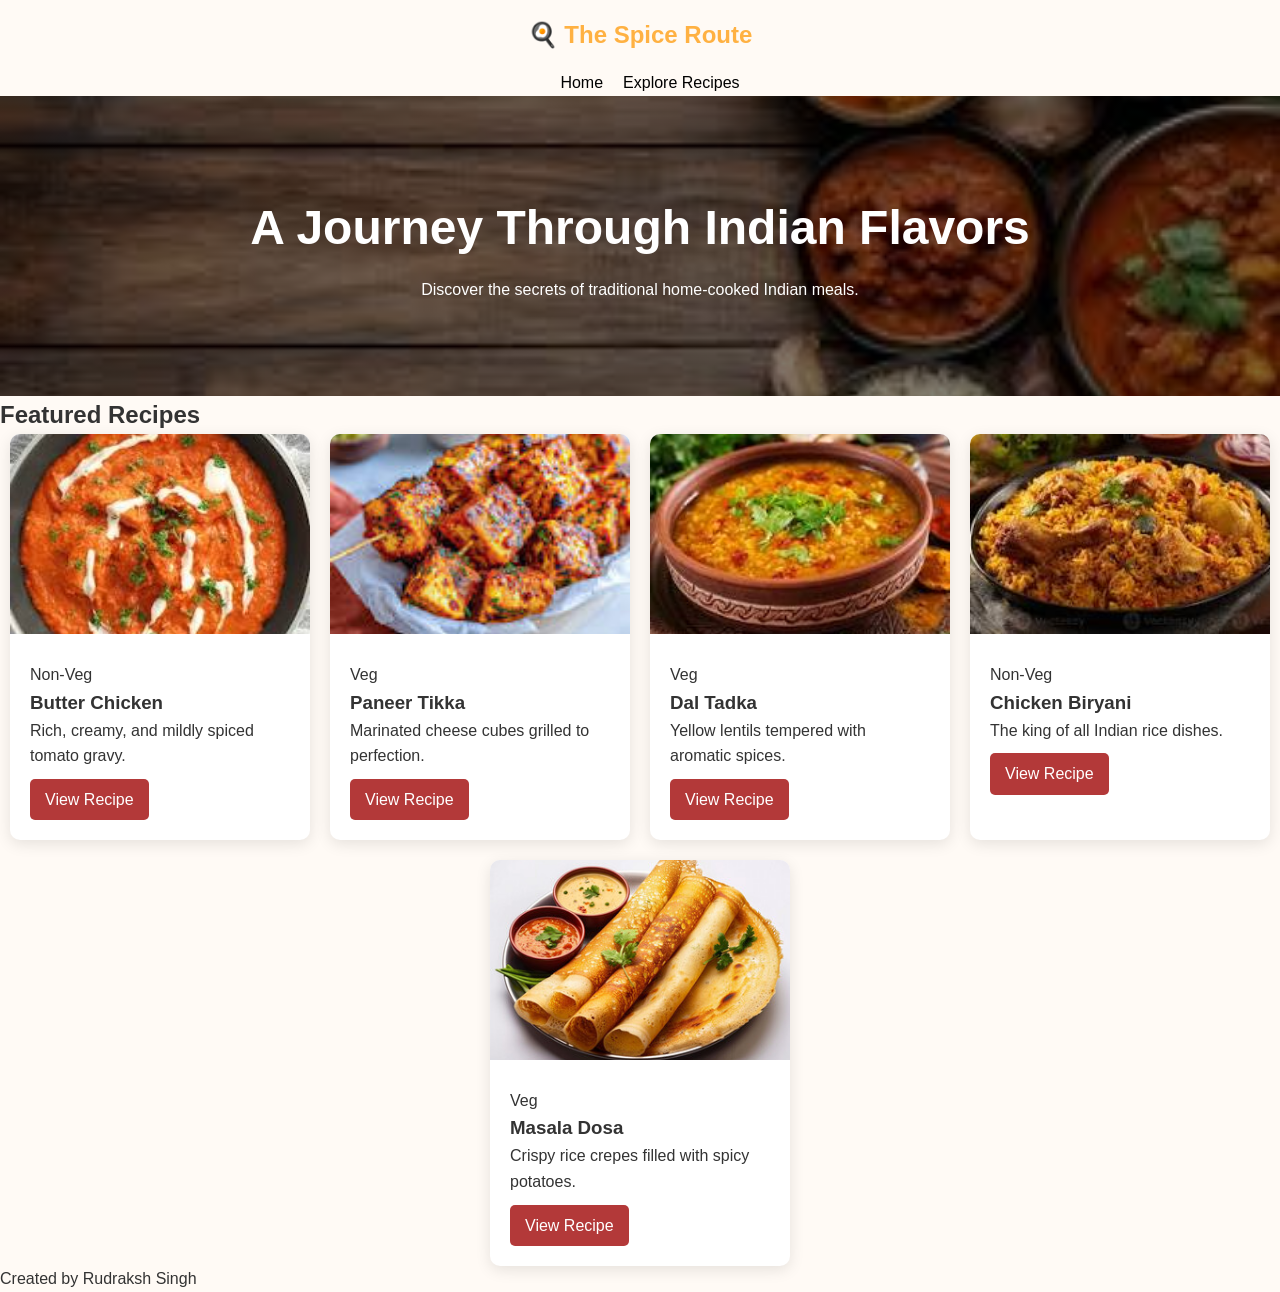
<file: index.html>
<!DOCTYPE html>
<html lang="en">
<head>
    <meta charset="UTF-8">
    <meta name="viewport" content="width=device-width, initial-scale=1.0">
    <title>The Spice Route | Authentic Indian Recipes</title>
    <link rel="stylesheet" href="css/layout.css">
</head>
<body>
    <header>
        <nav class="navbar">
            <div class="logo">🍳 The Spice Route</div>
            <ul class="nav-links">
                <li><a href="index.html">Home</a></li>
                <li><a href="#recipes">Explore Recipes</a></li>
            </ul>
        </nav>
    </header>

    <section class="hero">
        <h1>A Journey Through Indian Flavors</h1>
        <p>Discover the secrets of traditional home-cooked Indian meals.</p>
    </section>

    <main id="recipes" class="container">
        <h2 class="section-title">Featured Recipes</h2>
        <div class="recipe-grid">
            <div class="card">
                <img src="images/butter-chicken.jpeg" alt="Butter Chicken">
                <div class="card-body">
                    <span class="category-tag non-veg">Non-Veg</span>
                    <h3>Butter Chicken</h3>
                    <p>Rich, creamy, and mildly spiced tomato gravy.</p>
                    <a href="butter chicken.html" class="btn">View Recipe</a>
                </div>
            </div>
            <div class="card">
                <img src="images/paneer-tikka.jpeg" alt="Paneer Tikka">
                <div class="card-body">
                    <span class="category-tag veg">Veg</span>
                    <h3>Paneer Tikka</h3>
                    <p>Marinated cheese cubes grilled to perfection.</p>
                    <a href="paneer tikka.html" class="btn">View Recipe</a>
                </div>
            </div>
            <div class="card">
                <img src="images/dal-tadka.jpeg" alt="Dal Tadka">
                <div class="card-body">
                    <span class="category-tag veg">Veg</span>
                    <h3>Dal Tadka</h3>
                    <p>Yellow lentils tempered with aromatic spices.</p>
                    <a href="dal tadka.html" class="btn">View Recipe</a>
                </div>
            </div>
            <div class="card">
                <img src="images/chicken-biryani.jpeg" alt="Chicken Biryani">
                <div class="card-body">
                    <span class="category-tag non-veg">Non-Veg</span>
                    <h3>Chicken Biryani</h3>
                    <p>The king of all Indian rice dishes.</p>
                    <a href="chicken biryani.html" class="btn">View Recipe</a>
                </div>
            </div>
            <div class="card">
                <img src="images/masala-dosa.jpg" alt="Masala Dosa">
                <div class="card-body">
                    <span class="category-tag veg">Veg</span>
                    <h3>Masala Dosa</h3>
                    <p>Crispy rice crepes filled with spicy potatoes.</p>
                    <a href="masala dosa.html" class="btn">View Recipe</a>
                </div>
            </div>
        </div>
    </main>

    <footer>
        <p>Created by Rudraksh Singh</p>
    </footer>
</body>
</html>
</file>
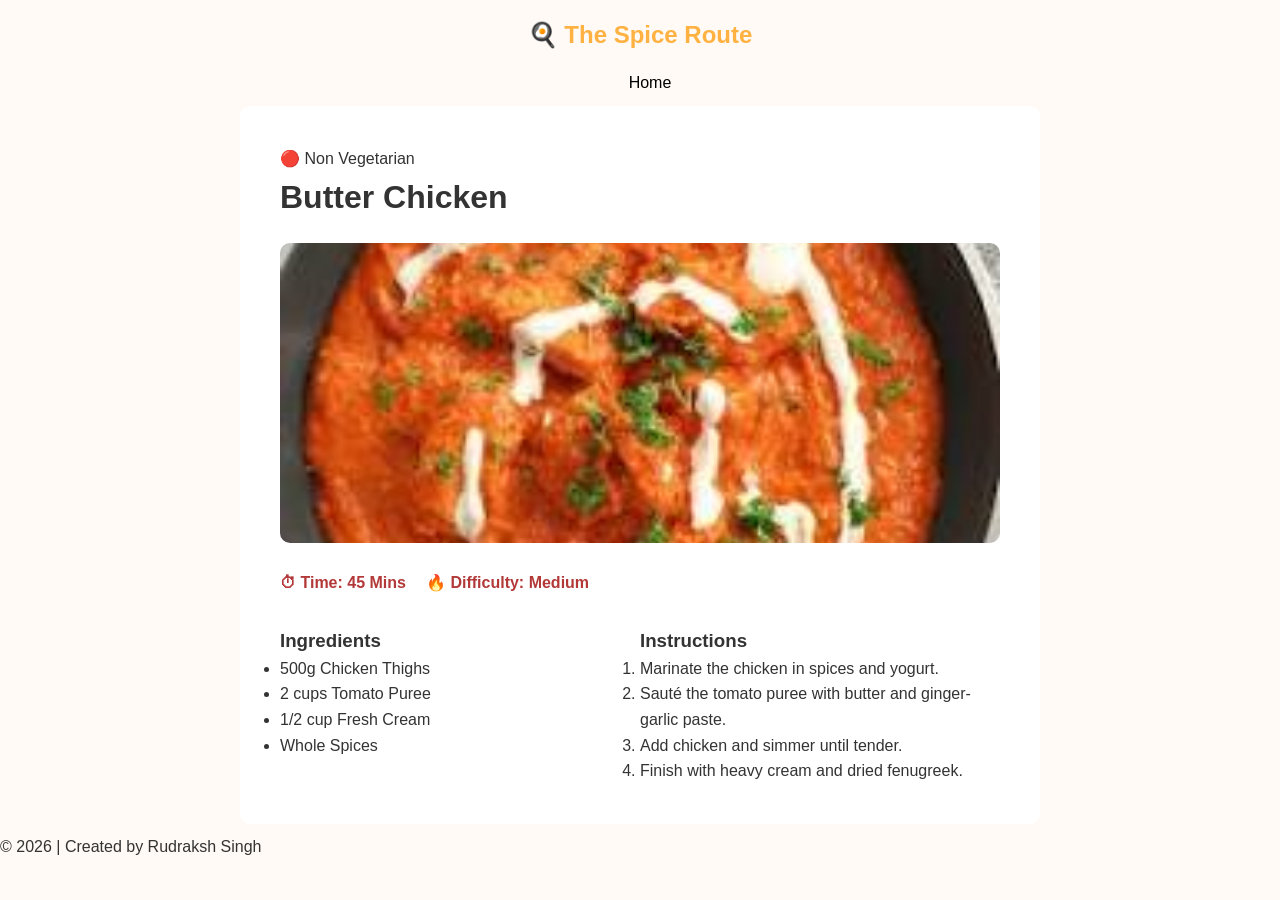
<file: butter chicken.html>
<!DOCTYPE html>
<html lang="en">
<head>
    <meta charset="UTF-8">
    <meta name="viewport" content="width=device-width, initial-scale=1.0">
    <title>Recipe Detail | The Spice Route</title>
    <link rel="stylesheet" href="css/layout.css">
</head>
<body>
    <nav class="navbar">
        <div class="logo">🍳 The Spice Route</div>
        <ul class="nav-links">
            <li><a href="index.html">Home</a></li>
        </ul>
    </nav>

    <main class="recipe-content">
		<span>&#128308; Non Vegetarian</span>
        <h1>Butter Chicken</h1>
        <img src="images/butter-chicken.jpeg" alt="Dish" class="recipe-header-img">
        
        <div class="recipe-meta">
            <span>⏱ Time: 45 Mins</span>
            <span>🔥 Difficulty: Medium</span>
        </div>

        <div class="recipe-sections">
            <section class="ingredients">
                <h3>Ingredients</h3>
                <ul>
                    <li>500g Chicken Thighs</li>
                    <li>2 cups Tomato Puree</li>
                    <li>1/2 cup Fresh Cream</li>
                    <li>Whole Spices</li>
                </ul>
            </section>

            <section class="instructions">
                <h3>Instructions</h3>
                <ol>
                    <li>Marinate the chicken in spices and yogurt.</li>
                    <li>Sauté the tomato puree with butter and ginger-garlic paste.</li>
                    <li>Add chicken and simmer until tender.</li>
                    <li>Finish with heavy cream and dried fenugreek.</li>
                </ol>
            </section>
        </div>
    </main>

    <footer><p>© 2026 | Created by Rudraksh Singh</p></footer>
</body>
</html>
</file>
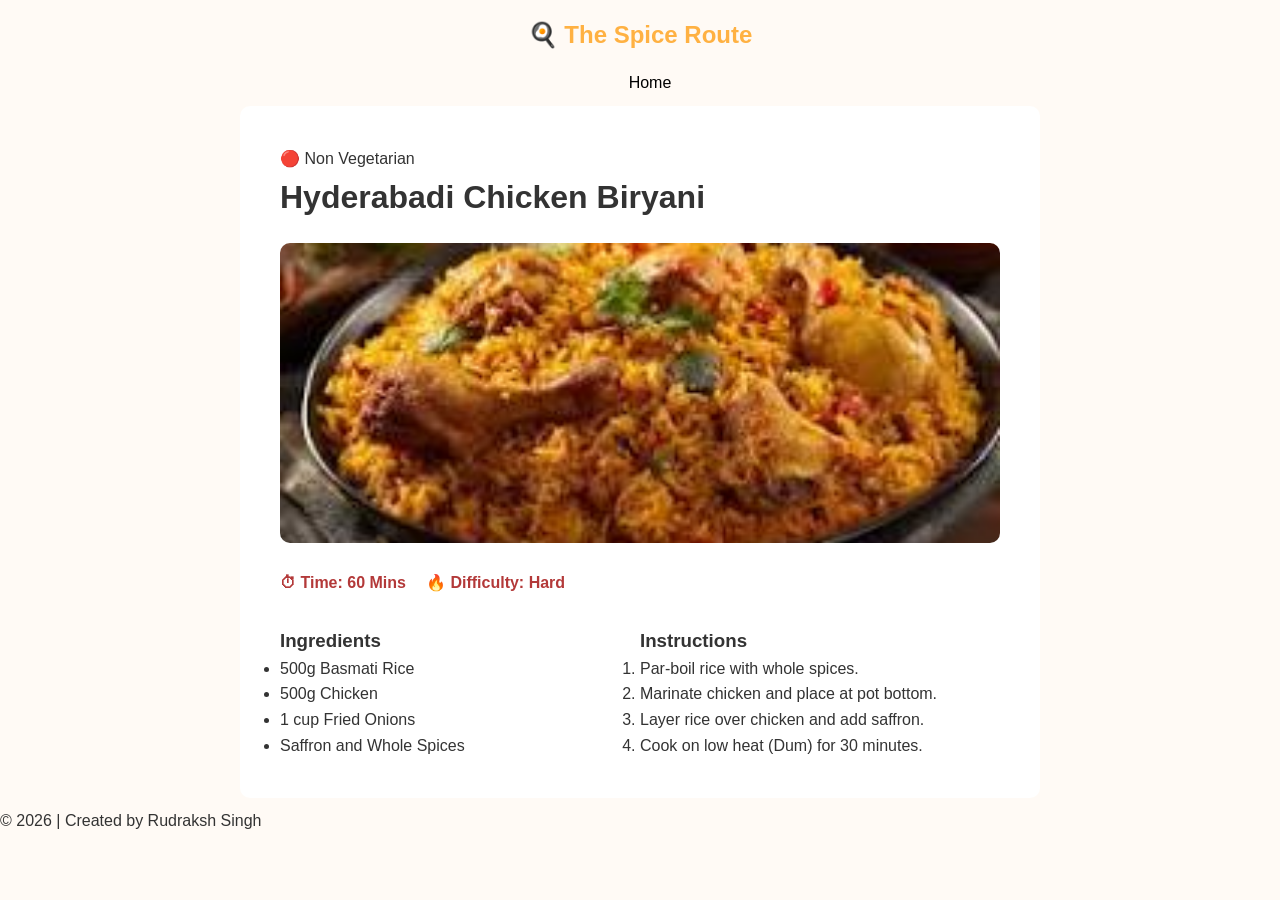
<file: chicken biryani.html>
<!DOCTYPE html>
<html lang="en">
<head>
    <meta charset="UTF-8">
    <meta name="viewport" content="width=device-width, initial-scale=1.0">
    <title>Chicken Biryani | The Spice Route</title>
    <link rel="stylesheet" href="css/layout.css">
</head>
<body>
    <nav class="navbar">
        <div class="logo">🍳 The Spice Route</div>
        <ul class="nav-links">
            <li><a href="index.html">Home</a></li>
        </ul>
    </nav>

    <main class="recipe-content">
        <span>&#128308; Non Vegetarian</span>
		<h1>Hyderabadi Chicken Biryani</h1>
        <img src="images/chicken-biryani.jpeg" alt="Biryani" class="recipe-header-img">
        
        <div class="recipe-meta">
            <span>⏱ Time: 60 Mins</span>
            <span>🔥 Difficulty: Hard</span>
        </div>

        <div class="recipe-sections">
            <section class="ingredients">
                <h3>Ingredients</h3>
                <ul>
                    <li>500g Basmati Rice</li>
                    <li>500g Chicken</li>
                    <li>1 cup Fried Onions</li>
                    <li>Saffron and Whole Spices</li>
                </ul>
            </section>

            <section class="instructions">
                <h3>Instructions</h3>
                <ol>
                    <li>Par-boil rice with whole spices.</li>
                    <li>Marinate chicken and place at pot bottom.</li>
                    <li>Layer rice over chicken and add saffron.</li>
                    <li>Cook on low heat (Dum) for 30 minutes.</li>
                </ol>
            </section>
        </div>
    </main>

    <footer><p>© 2026 | Created by Rudraksh Singh</p></footer>
</body>
</html>
</file>
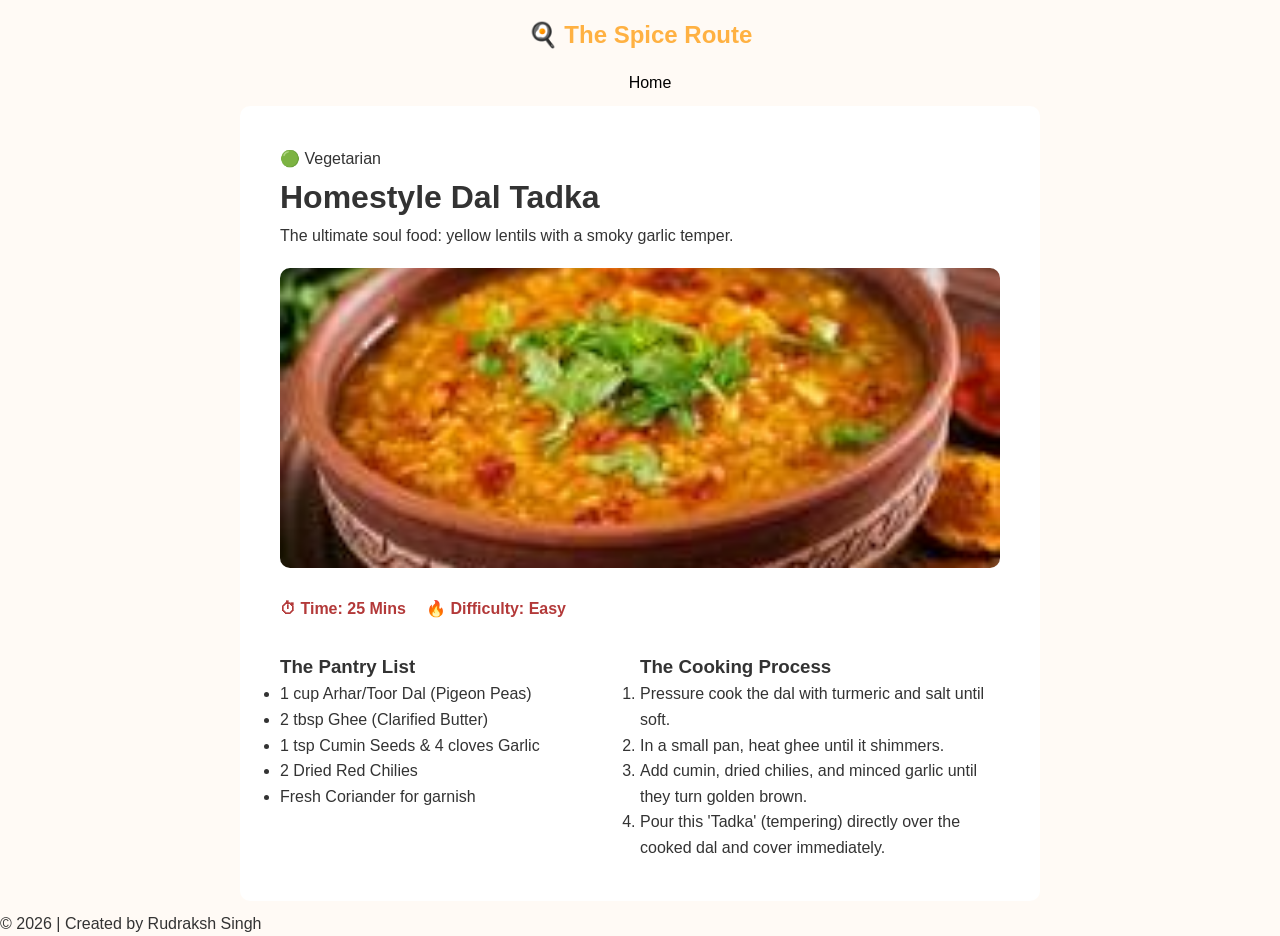
<file: dal tadka.html>
<!DOCTYPE html>
<html lang="en">
<head>
    <meta charset="UTF-8">
    <meta name="viewport" content="width=device-width, initial-scale=1.0">
    <title>Dal Tadka | The Spice Route</title>
    <link rel="stylesheet" href="css/layout.css">
</head>
<body>
    <header>
        <nav class="navbar">
            <div class="logo">🍳 The Spice Route</div>
            <ul class="nav-links">
                <li><a href="index.html">Home</a></li>
            </ul>
        </nav>
    </header>

    <main class="recipe-content">
        <span>&#128994; Vegetarian</span>
        <h1>Homestyle Dal Tadka</h1>
        <p class="intro-text">The ultimate soul food: yellow lentils with a smoky garlic temper.</p>
        <img src="images/dal-tadka.jpeg" alt="Dal Tadka" class="recipe-header-img">
        <div class="recipe-meta">
            <span>⏱ Time: 25 Mins</span>
            <span>🔥 Difficulty: Easy</span>
        </div>

        <div class="recipe-sections">
            <section class="ingredients">
                <h3>The Pantry List</h3>
                <ul>
                    <li>1 cup Arhar/Toor Dal (Pigeon Peas)</li>
                    <li>2 tbsp Ghee (Clarified Butter)</li>
                    <li>1 tsp Cumin Seeds & 4 cloves Garlic</li>
                    <li>2 Dried Red Chilies</li>
                    <li>Fresh Coriander for garnish</li>
                </ul>
            </section>

            <section class="instructions">
                <h3>The Cooking Process</h3>
                <ol>
                    <li>Pressure cook the dal with turmeric and salt until soft.</li>
                    <li>In a small pan, heat ghee until it shimmers.</li>
                    <li>Add cumin, dried chilies, and minced garlic until they turn golden brown.</li>
                    <li>Pour this 'Tadka' (tempering) directly over the cooked dal and cover immediately.</li>
                </ol>
            </section>
        </div>
    </main>

    <footer><p>© 2026 | Created by Rudraksh Singh</p></footer>
</body>
</html>
</file>
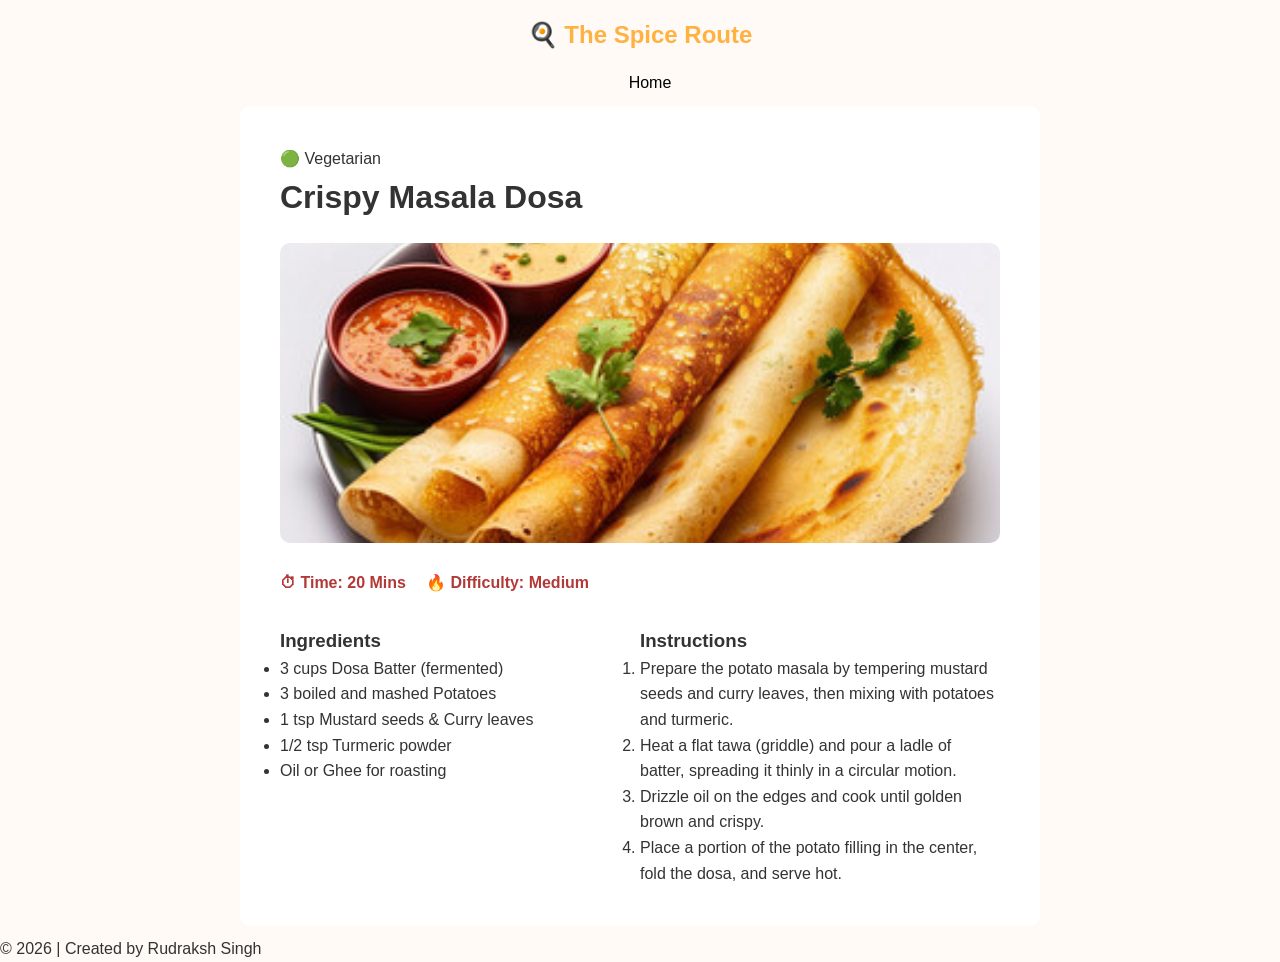
<file: masala dosa.html>
<!DOCTYPE html>
<html lang="en">
<head>
    <meta charset="UTF-8">
    <meta name="viewport" content="width=device-width, initial-scale=1.0">
    <title>Masala Dosa | The Spice Route</title>
    <link rel="stylesheet" href="css/layout.css">
</head>
<body>
    <nav class="navbar">
        <div class="logo">🍳 The Spice Route</div>
        <ul class="nav-links">
            <li><a href="index.html">Home</a></li>
        </ul>
    </nav>

    <main class="recipe-content">
        <span>&#128994; Vegetarian</span>
		<h1>Crispy Masala Dosa</h1>
        <img src="images/masala-dosa.jpg" alt="Crispy Masala Dosa" class="recipe-header-img">
        
        <div class="recipe-meta">
            <span>⏱ Time: 20 Mins</span>
            <span>🔥 Difficulty: Medium</span>
        </div>

        <div class="recipe-sections">
            <section class="ingredients">
                <h3>Ingredients</h3>
                <ul>
                    <li>3 cups Dosa Batter (fermented)</li>
                    <li>3 boiled and mashed Potatoes</li>
                    <li>1 tsp Mustard seeds & Curry leaves</li>
                    <li>1/2 tsp Turmeric powder</li>
                    <li>Oil or Ghee for roasting</li>
                </ul>
            </section>

            <section class="instructions">
                <h3>Instructions</h3>
                <ol>
                    <li>Prepare the potato masala by tempering mustard seeds and curry leaves, then mixing with potatoes and turmeric.</li>
                    <li>Heat a flat tawa (griddle) and pour a ladle of batter, spreading it thinly in a circular motion.</li>
                    <li>Drizzle oil on the edges and cook until golden brown and crispy.</li>
                    <li>Place a portion of the potato filling in the center, fold the dosa, and serve hot.</li>
                </ol>
            </section>
        </div>
    </main>

    <footer>
        <p>© 2026 | Created by Rudraksh Singh</p>
    </footer>
</body>
</html>
</file>
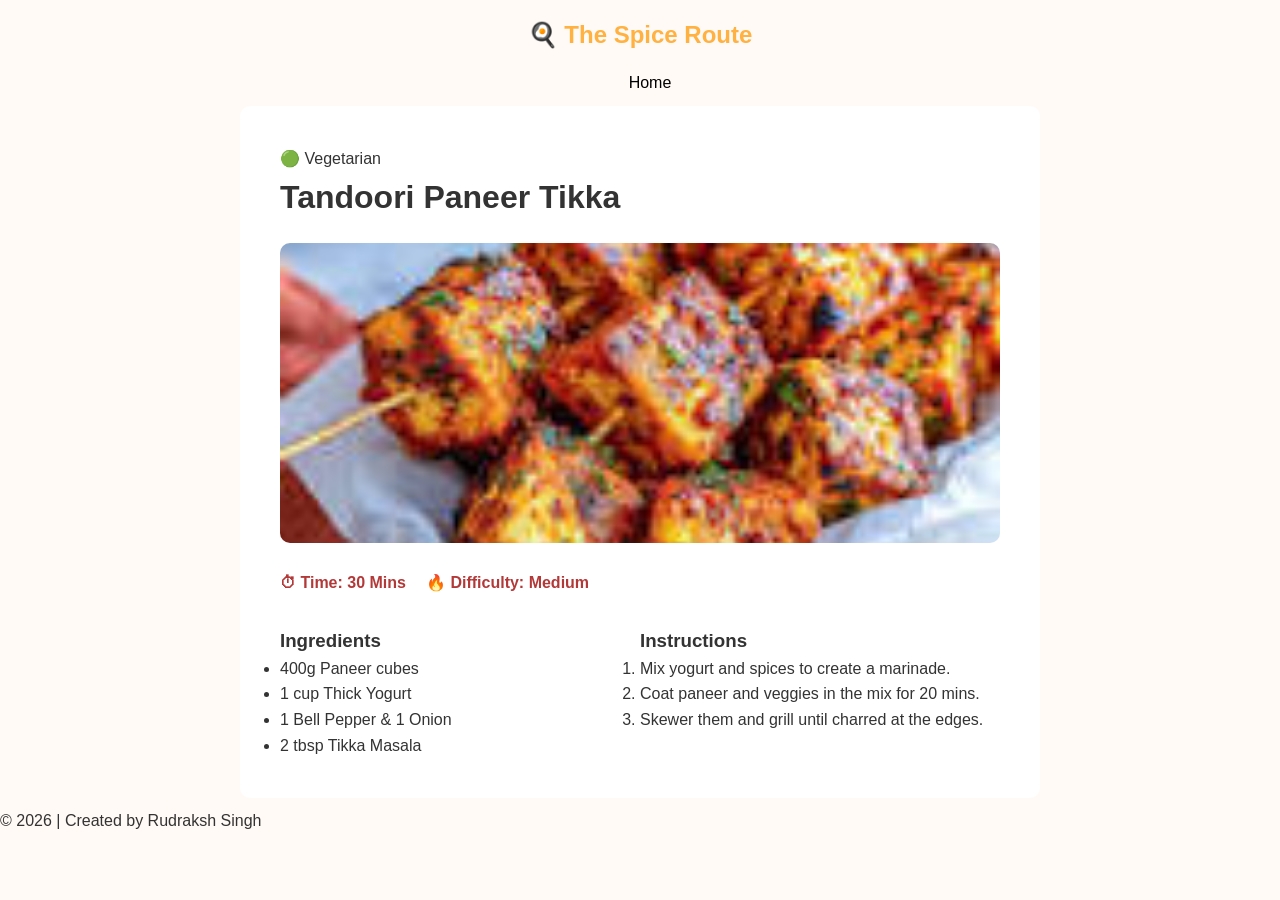
<file: paneer tikka.html>
<!DOCTYPE html>
<html lang="en">
<head>
    <meta charset="UTF-8">
    <meta name="viewport" content="width=device-width, initial-scale=1.0">
    <title>Paneer Tikka | The Spice Route</title>
    <link rel="stylesheet" href="css/layout.css">
</head>
<body>
    <nav class="navbar">
        <div class="logo">🍳 The Spice Route</div>
        <ul class="nav-links">
            <li><a href="index.html">Home</a></li>
        </ul>
    </nav>

    <main class="recipe-content">
        <span>&#128994; Vegetarian</span>
		<h1>Tandoori Paneer Tikka</h1>
        <img src="images/paneer-tikka.jpeg" alt="Paneer Tikka" class="recipe-header-img">
        
        <div class="recipe-meta">
            <span>⏱ Time: 30 Mins</span>
            <span>🔥 Difficulty: Medium</span>
        </div>

        <div class="recipe-sections">
            <section class="ingredients">
                <h3>Ingredients</h3>
                <ul>
                    <li>400g Paneer cubes</li>
                    <li>1 cup Thick Yogurt</li>
                    <li>1 Bell Pepper & 1 Onion</li>
                    <li>2 tbsp Tikka Masala</li>
                </ul>
            </section>

            <section class="instructions">
                <h3>Instructions</h3>
                <ol>
                    <li>Mix yogurt and spices to create a marinade.</li>
                    <li>Coat paneer and veggies in the mix for 20 mins.</li>
                    <li>Skewer them and grill until charred at the edges.</li>
                </ol>
            </section>
        </div>
    </main>

    <footer><p>© 2026 | Created by Rudraksh Singh</p></footer>
</body>
</html>
</file>
<file: css/layout.css>
/* --- Global Styles & Box Model --- */
* {
    margin: 0;
    padding: 0;
    box-sizing: border-box; [span_4](start_span)/*[span_4](end_span) */
}

body {
    font-family: 'Segoe UI', Tahoma, Geneva, Verdana, sans-serif;
    line-height: 1.6;
    background-color: #fffaf5;
    color: #333;
}

[span_5](start_span)/* --- Navigation[span_5](end_span) --- */
.navbar {
    display: flex; [span_6](start_span)/* Flexbox[span_6](end_span) */
    justify-content: space-between;
    align-items: center;
    background-color: #b33939;
    padding: 1rem 5%;
    position: sticky;
    top: 0;
    z-index: 1000;
}

.logo {
    color: #ffb142;
    font-size: 1.5rem;
    font-weight: bold;
	text-align: center;
	padding: 1rem 5%;
}

.nav-links {
    display: flex;
    list-style: none;
	justify-content: center;
}

.nav-links li { margin-left: 20px; }

.nav-links a {
    color: black;
    text-decoration: none;
    transition: 0.3s; [span_7](start_span)/* Hover transition[span_7](end_span) */
}

.nav-links a:hover { color: #ffb142; }

/* --- Centered Hero Section --- */
.hero {
    display: flex;
    flex-direction: column;
    justify-content: center;
    align-items: center;
    text-align: center;
    min-height: 300px;
    background: linear-gradient(rgba(0,0,0,0.5), rgba(0,0,0,0.5)), url('../images/hero.jpg');
    background-size: cover;
    background-position: center;
    color: white;
    padding: 40px 20px;
}

.hero h1 { font-size: 3rem; margin-bottom: 10px; }

[span_8](start_span)/* --- Recipe Grid (Home Page)[span_8](end_span) --- */
.container { width: 90%; margin: 40px auto; }

.recipe-grid {
    display: flex;
    flex-wrap: wrap;
    gap: 20px;
    justify-content: center;
}

.card {
    background: white;
    width: 300px;
    border-radius: 10px;
    overflow: hidden;
    box-shadow: 0 4px 15px rgba(0,0,0,0.1);
    transition: transform 0.3s; [span_9](start_span)/* Bonus Animation[span_9](end_span) */
}

.card:hover { transform: translateY(-10px); }

.card img { width: 100%; height: 200px; object-fit: cover; }

.card-body { padding: 20px; }

.btn {
    display: inline-block;
    background: #b33939;
    color: white;
    padding: 8px 15px;
    text-decoration: none;
    border-radius: 5px;
    margin-top: 10px;
}

/* --- Recipe Page Specific Styling --- */
.recipe-content {
    max-width: 800px;
    margin: 10px auto;
    background: white;
    padding: 40px;
    border-radius: 10px;
}

.recipe-header-img {
    width: 100%;
    height: 300px;
    object-fit: cover;
    border-radius: 10px;
    margin: 20px 0;
}

.recipe-meta {
    display: flex;
    gap: 20px;
    margin-bottom: 30px;
    font-weight: bold;
    color: #b33939;
}

.recipe-sections {
    display: flex; [span_10](start_span)/* Flexbox for Layout[span_10](end_span) */
    gap: 40px;
    flex-wrap: wrap;
}

.ingredients, .instructions { flex: 1; min-width: 300px; }

[span_11](start_span)/* --- Footer[span_11](end_span) --- */
footer {
    background: #2c2c2c;
    color: white;
    text-align: center;
    padding: 20px;
    margin-top: 40px;
}

[span_12](start_span)/* --- Responsive[span_12](end_span) --- */
@media (max-width: 768px) {
    .hero h1 { font-size: 2rem; }
    .recipe-sections { flex-direction: column; }
}
</file>
